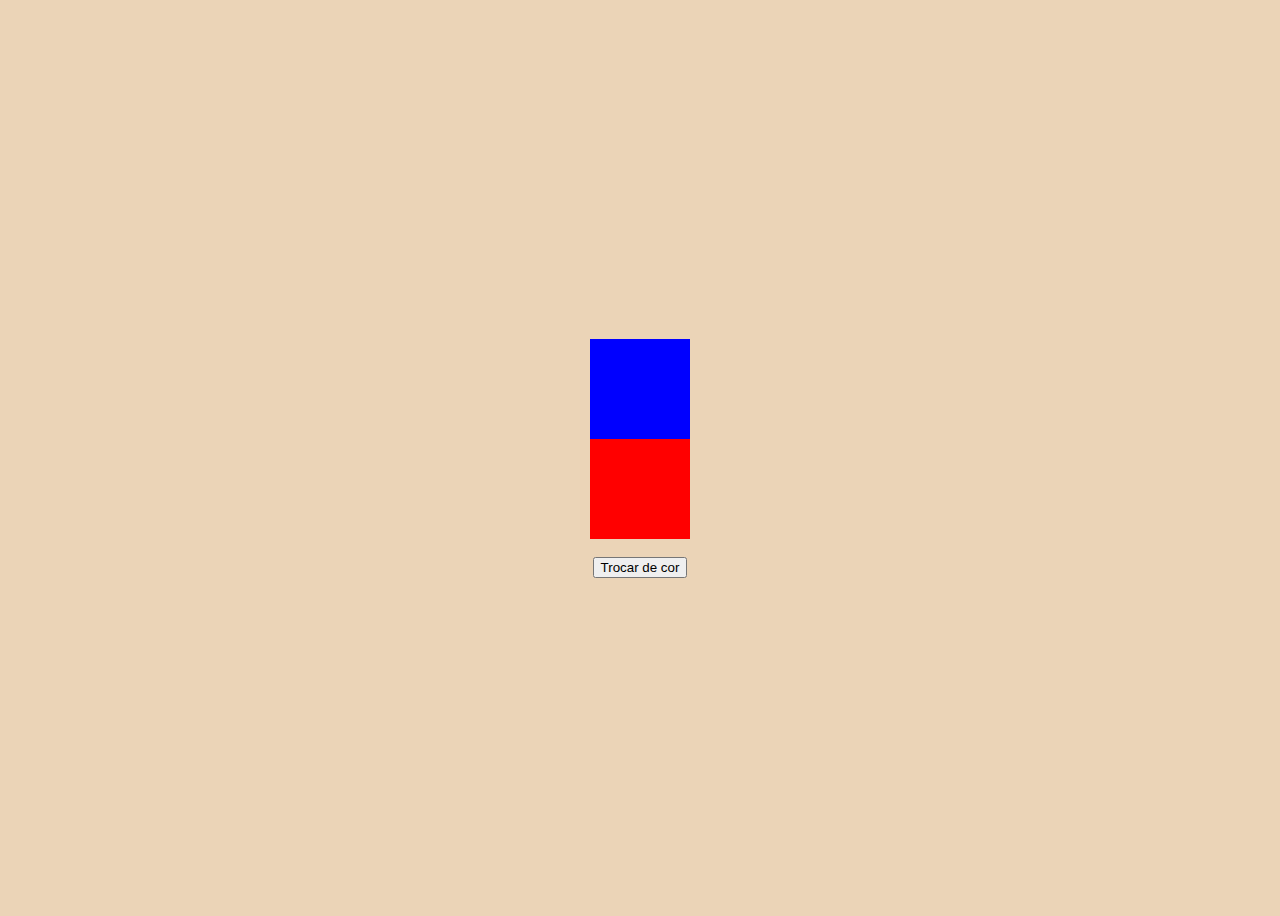
<file: src/ex1/index.html>
<!DOCTYPE html>
<html lang="en">
<head>
    <meta charset="UTF-8">
    <meta http-equiv="X-UA-Compatible" content="IE=edge">
    <meta name="viewport" content="width=device-width, initial-scale=1.0">
    <title>Alterar cor de quadrado com evento DOM</title>
    <link rel="stylesheet" href="./src/css/styele.css">
</head>
<body>

 
    <div class="quadrado1"></div>
    
    <div class="quadrado2"></div>
    <br>
    <button id="TrocarCor" onclick="trocarcor()" >Trocar de cor</button>

    <script src="./src/js/index.js"></script>
</body>
</html>
</file>
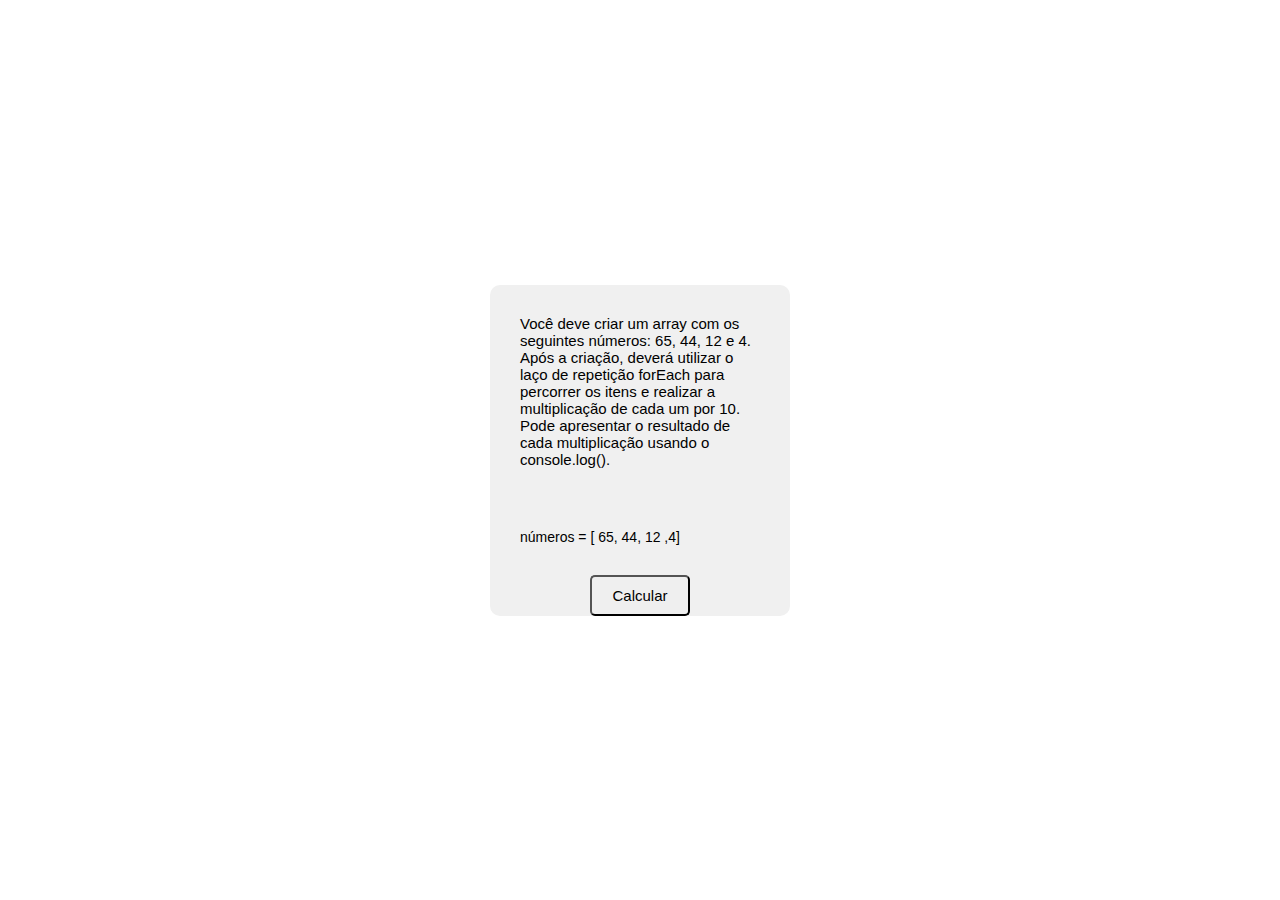
<file: src/ex2/index.html>
<!DOCTYPE html>
<html lang="en">
<head>
    <meta charset="UTF-8">
    <meta http-equiv="X-UA-Compatible" content="IE=edge">
    <meta name="viewport" content="width=device-width, initial-scale=1.0">
    <link rel="stylesheet" href="./src/css/styel.css">
    <title>array</title>
</head>
<body>
    <main class="main">
        <section>
            <p>
                Você deve criar um array com os seguintes números: 65, 44, 12 e 4. Após a criação, deverá utilizar o laço de repetição forEach para percorrer os itens e realizar a multiplicação de cada um por 10. Pode apresentar o resultado de cada multiplicação usando o console.log().
            </p>
            <p> <code> números = [ 65, 44, 12 ,4]</code></p>
            
            <button class="btn" >Calcular</button>
        </section>

        <div id="result">
            
        </div>
    </main>
</body>
<script src="./src/js/index.js"></script>
</html>
</file>
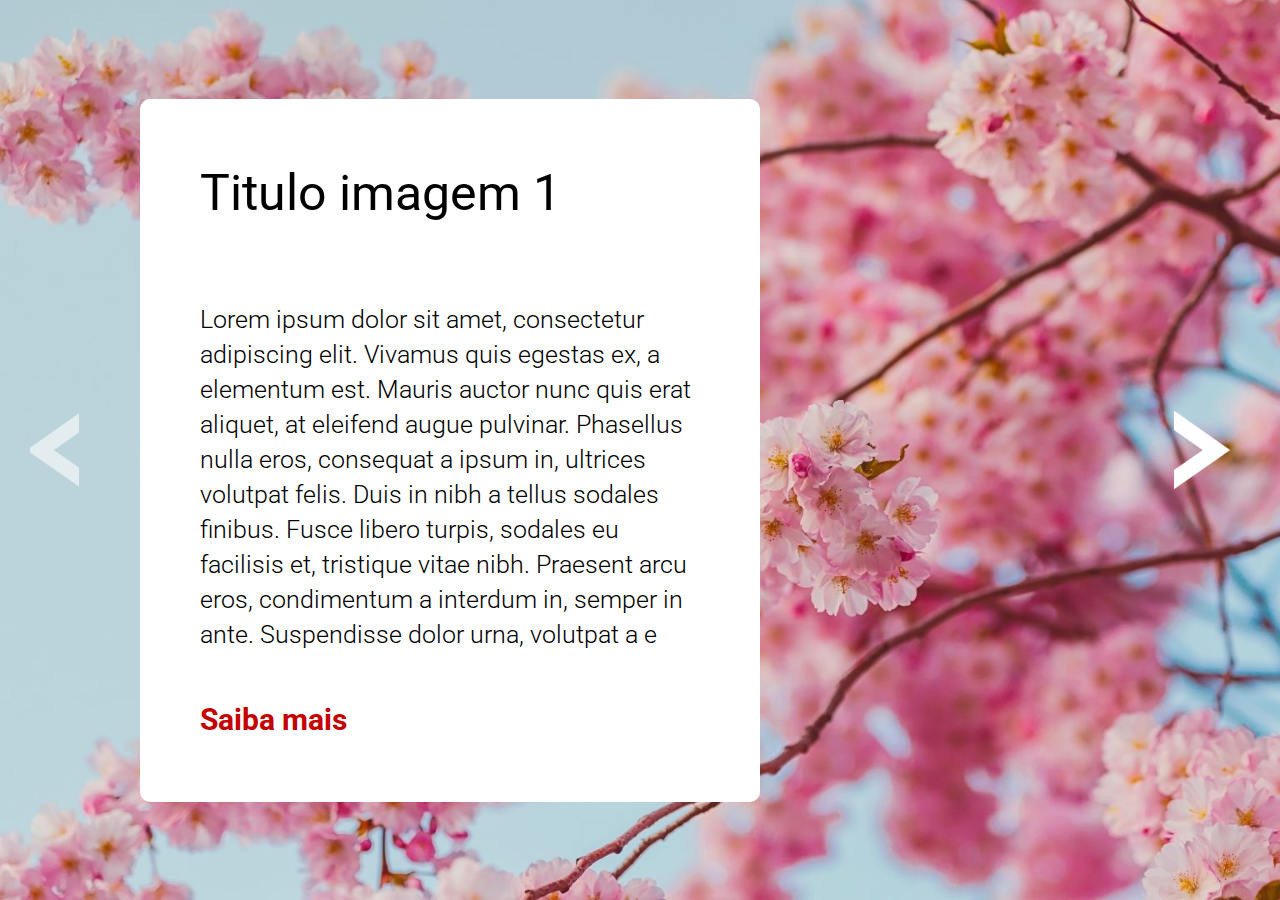
<file: src/ex5carrossel/index.html>
<!DOCTYPE html>
<html lang="en">
<head>
    <meta charset="UTF-8">
    <meta http-equiv="X-UA-Compatible" content="IE=edge">
    <meta name="viewport" content="width=device-width, initial-scale=1.0">
    <title>Document</title>

    <link rel="preconnect" href="https://fonts.googleapis.com">
    <link rel="preconnect" href="https://fonts.gstatic.com" crossorigin>
    <link href="https://fonts.googleapis.com/css2?family=Roboto:wght@300;400;700&display=swap" rel="stylesheet"> 


    <link rel="stylesheet" href="./src/css/resset.css">
    <link rel="stylesheet" href="./src/css/sacura.css">
    <link rel="stylesheet" href="./src/css/flowers.css">
    <link rel="stylesheet" href="./src/css/hills.css">
    <link rel="stylesheet" href="./src/css/ice.css">
    <link rel="stylesheet" href="./src/css/style.css">
</head>
<body>
    <!-- fazer as outras divs com display  -->
    <div class="arrows">
        <a href="#" class="opacity top left" id="laft-arrow"> <img class="img-width" src="./src/assets/seta esquerda.svg" alt=""></a>

        <a href="#" class="top rigth" id="right-arrow" ><img class="img-width" src="./src/assets/seta direita.svg" alt=""></a>

    </div>
    <div class="main background-sakura mostrar">
       <div class="box">
            <div class="text-box">
            <h2 class="title">Titulo imagem 1
            </h2>
            <p class="text">
                Lorem ipsum dolor sit amet, consectetur adipiscing elit. Vivamus quis egestas ex, a elementum est. Mauris auctor nunc quis erat aliquet, at eleifend augue pulvinar. Phasellus nulla eros, consequat a ipsum in, ultrices volutpat felis. Duis in nibh a tellus sodales finibus. Fusce libero turpis, sodales eu facilisis et, tristique vitae nibh. Praesent arcu eros, condimentum a interdum in, semper in ante. Suspendisse dolor urna, volutpat a e
            </p>
            <a href="#"class="info info-sakura">Saiba mais</a>
            </div>
        </div>
        

    </div>

    <div class="main background-flowers ">
        <div class="box">
            <div class="text-box">
             <h2 class="title">Titulo imagem 2
             </h2>
             <p class="text">
                 Lorem ipsum dolor sit amet, consectetur adipiscing elit. Vivamus quis egestas ex, a elementum est. Mauris auctor nunc quis erat aliquet, at eleifend augue pulvinar. Phasellus nulla eros, consequat a ipsum in, ultrices volutpat felis. Duis in nibh a tellus sodales finibus. Fusce libero turpis, sodales eu facilisis et, tristique vitae nibh. Praesent arcu eros, condimentum a interdum in, semper in ante. Suspendisse dolor urna, volutpat a e
             </p>
             <a href="#" class="info info-flowers">Saiba mais</a href="#">
            </div>
        </div>>
 
     </div>


    <div class="main background-hills ">
        <div class="box">
            <div class="text-box">
             <h2 class="title">Titulo imagem 3
             </h2>
             <p class="text">
                 Lorem ipsum dolor sit amet, consectetur adipiscing elit. Vivamus quis egestas ex, a elementum est. Mauris auctor nunc quis erat aliquet, at eleifend augue pulvinar. Phasellus nulla eros, consequat a ipsum in, ultrices volutpat felis. Duis in nibh a tellus sodales finibus. Fusce libero turpis, sodales eu facilisis et, tristique vitae nibh. Praesent arcu eros, condimentum a interdum in, semper in ante. Suspendisse dolor urna, volutpat a e
             </p>
             <a href="#"class="info info-hills">Saiba mais</a>
            </div>
        </div>
    </div>

    <div class="main background-ice">
            <div class="box">
                <div class="text-box">
                 <h2 class="title">Titulo imagem 4
                 </h2>
                 <p class="text">
                     Lorem ipsum dolor sit amet, consectetur adipiscing elit. Vivamus quis egestas ex, a elementum est. Mauris auctor nunc quis erat aliquet, at eleifend augue pulvinar. Phasellus nulla eros, consequat a ipsum in, ultrices volutpat felis. Duis in nibh a tellus sodales finibus. Fusce libero turpis, sodales eu facilisis et, tristique vitae nibh. Praesent arcu eros, condimentum a interdum in, semper in ante. Suspendisse dolor urna, volutpat a e
                 </p>
                 <a href="#" class="info-ice info">Saiba mais</a>
                </div>
            </div>

    </div>

    <script src="src/index.js"></script>
</body>
</html>
</file>
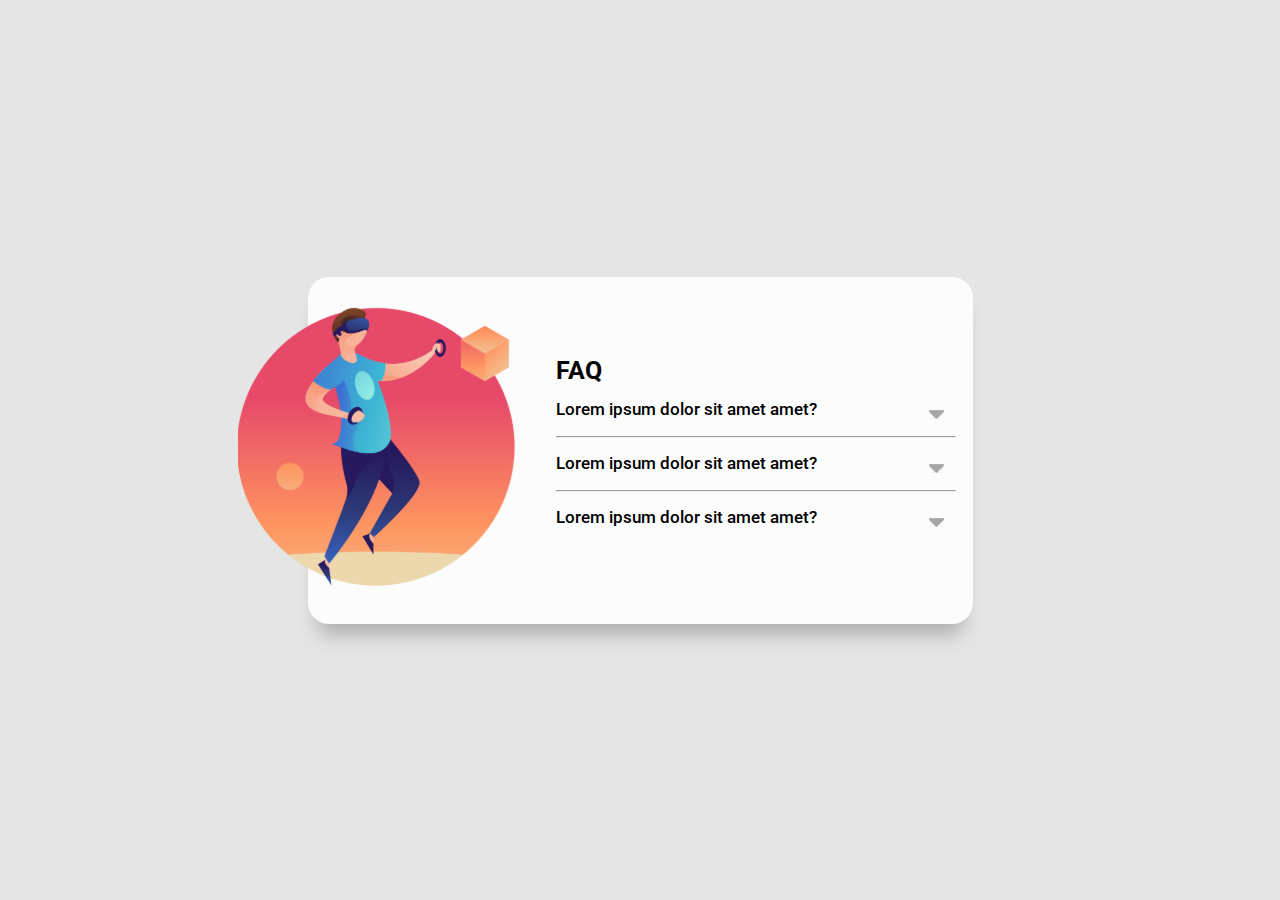
<file: src/ex6/index.html>
<!DOCTYPE html>
<html lang="en">
<head>
    <meta charset="UTF-8">
    <meta http-equiv="X-UA-Compatible" content="IE=edge">
    <meta name="viewport" content="width=device-width, initial-scale=1.0">

    <link rel="preconnect" href="https://fonts.googleapis.com">
    <link rel="preconnect" href="https://fonts.gstatic.com" crossorigin>
    <link href="https://fonts.googleapis.com/css2?family=Roboto:wght@300;500;700&display=swap" rel="stylesheet"> 

    <link rel="stylesheet" href="./src/assets/css/style.css">

    <title>Document</title>
</head>
<body>
    <main class="main">
        <figure>
            <img class="image" src="./src/assets/images/imagem.svg" alt="Homem segurando objetos tecnologicos">
        </figure>
        <aside class="text">
            <h1>FAQ</h1>
            <section class="section">
                <div class="question">
                    <h2 class="quest-title" >Lorem ipsum dolor sit  amet amet?</h2>
                    <img class="color-arrow" src="./src/assets/images/Design sem nome (5) 1.svg" alt="Seta 0 para baixo para resposta da pergunta"
                    >
                    <!-- onclick="response(0)" -->
                </div>
                <p class="acordeon hide">Lorem ipsum dolor sit amet consectetur adipisicing elit. Ab, facere temporibus! Iure laboriosam tenetur sit temporibus porro atque </p>
                <!-- falta escorrer com suavidade para baixo -->
            </section >
            <hr>
            <section class="section">
                <div class="question" 
                >
                <!-- onclick="response(1)" -->
                    <h2 class="quest-title" >Lorem ipsum dolor sit  amet amet?</h2>
                    <img class="color-arrow" src="./src/assets/images/Design sem nome (5) 1.svg" alt="Seta 1 para baixo para resposta da pergunta">
                </div>
                <p class="acordeon hide">Lorem ipsum dolor sit amet consectetur adipisicing elit. Ab, facere temporibus! Iure laboriosam tenetur sit temporibus porro atque </p>
            </section>
            <hr>
            <section class="section">
                <div class="question" 
                > 
                <!-- onclick="response(2)" -->
                    <h2 class="quest-title" >Lorem ipsum dolor sit  amet amet?</h2>          
                    <img class="color-arrow" src="./src/assets/images/Design sem nome (5) 1.svg" alt="Seta 2 para baixo para resposta da pergunta">
                </div>
                <p class="acordeon hide" >Lorem ipsum dolor sit amet consectetur adipisicing elit. Ab, facere temporibus! Iure laboriosam tenetur sit temporibus porro atque </p>
            </section>
        </aside>
    </main>

    <!-- a animação poderia ter sido feita com overflow hiden ao invez de animation poderia ter colocado apenas o transition, muito mais simples -->

    <!-- colocando a chamada manualmente com numeração, ou colocando um listner com data para as classes contendo o número da div, também é possível que entre na estrutura indicando onde irá exconder a resposta -->

    <!-- checkbox radio ou checkbox também é uma forma de usar a aplicação, talvez usando js só para aplicar a classe no elemento marcado. -->

    <script src="./src/assets/js/index.js"></script>
</body>
</html>
</file>
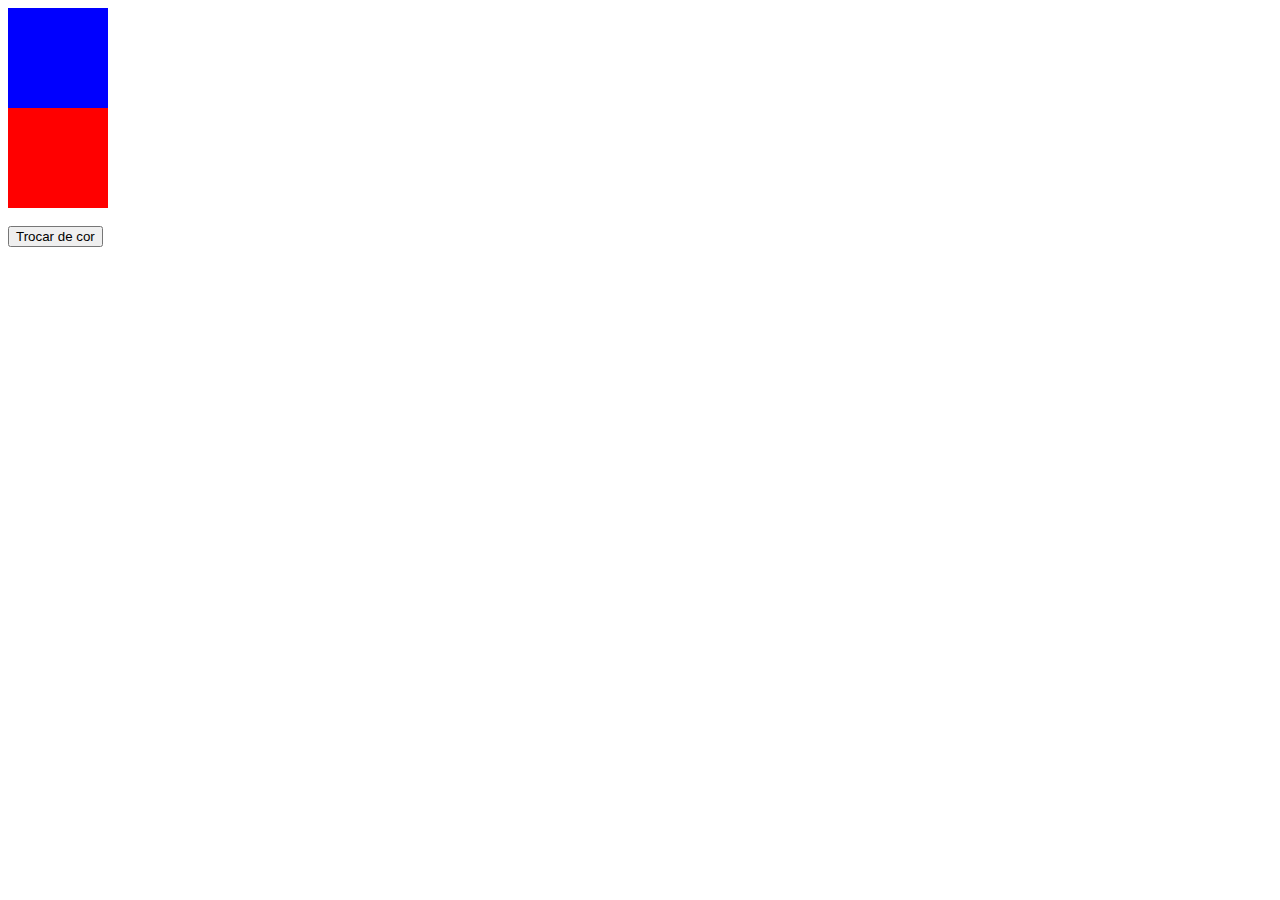
<file: src/SoluçãoPronta/index.html>
<!DOCTYPE html>
<html lang="en">
<head>
    <meta charset="UTF-8">
    <meta http-equiv="X-UA-Compatible" content="IE=edge">
    <meta name="viewport" content="width=device-width, initial-scale=1.0">
    <title>Alterar cor de quadrado com evento DOM</title>
    <link rel="stylesheet" href="./src/styele.css">

</head>
<body>

    <div class="quadrado1" id="blusao">

    </div>
    <div class="quadrado2" >

    </div>
    <br>
    <button id="btn-trocarCor">Trocar de cor</button>

    <script src="./src/index.js"></script>
</body>
</html>
</file>
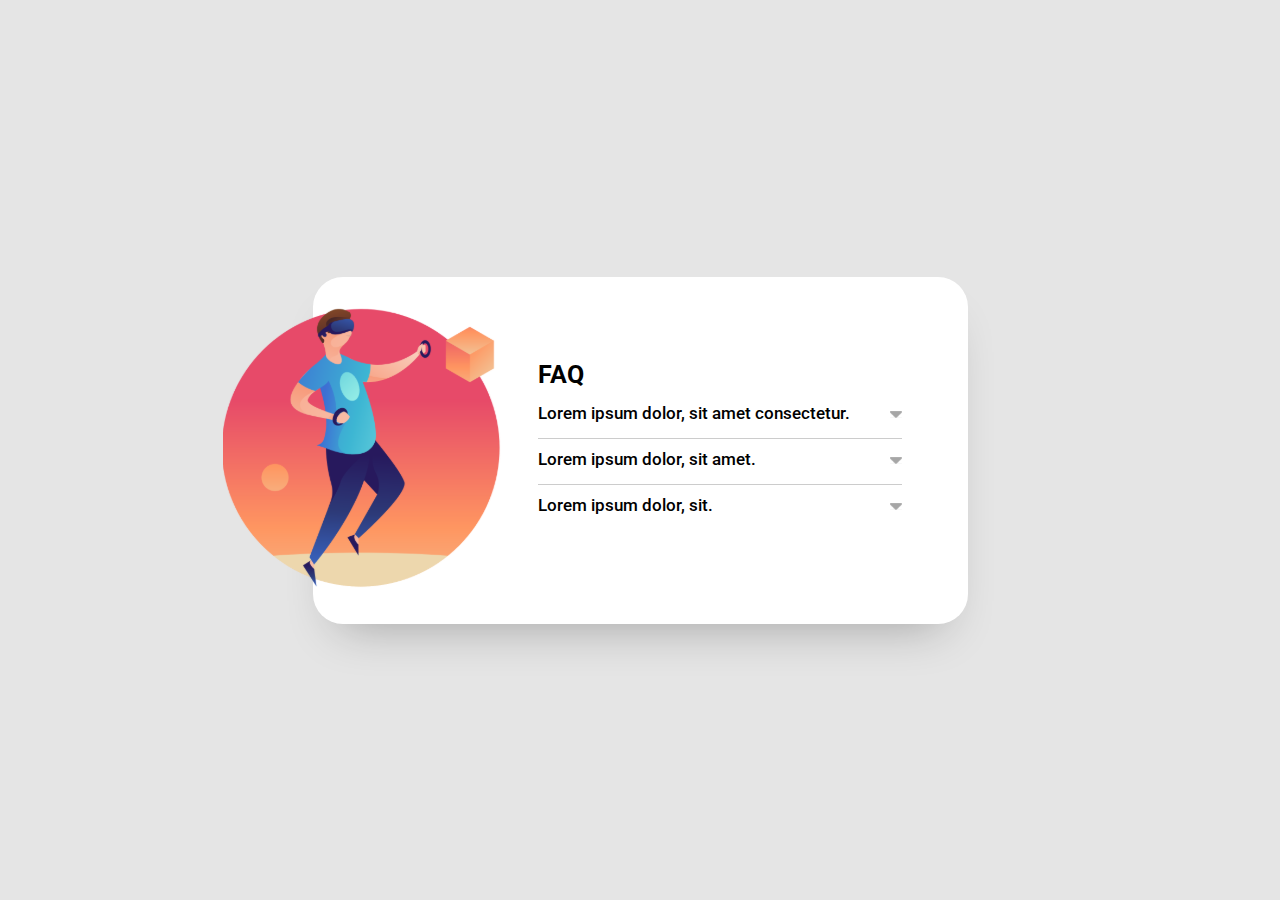
<file: src/ex6/src/assets/SoluçãoPronta/index.html>
<!DOCTYPE html>
<html lang="pt-br">
<head>
    <meta charset="UTF-8">
    <meta name="viewport" content="width=device-width, initial-scale=1.0">
    <title>Exercício 2 acordeon</title>
    <link rel="stylesheet" href="./src/css/reset.css">
    <link rel="stylesheet" href="./src/css/style.css">
</head>
<body>
    <main>
        <section class="acordeon">
            <img 
                src="./src/images/imagem.svg" 
                alt="Imagem de um homem segurando objetos tecnologicos"
                class="ilustracao"
            />

            <div class="conteudo">
                <h1>FAQ</h1>

                <ul class="items">
                    <li class="item">
                        <h2 class="pergunta">Lorem ipsum dolor, sit amet consectetur.</h2>
                        <p class="resposta"> 
                            Lorem ipsum dolor sit amet consectetur adipisicing elit. Pariatur fugiat est, voluptates assumenda dolore doloremque veritatis soluta facilis eos exercitationem nesciunt ipsum, cumque necessitatibus, dignissimos aperiam odit culpa molestias. Dolorum.
                        </p>
                    </li>
                    <li class="item">
                        <h2 class="pergunta">Lorem ipsum dolor, sit amet.</h2>
                        <p class="resposta"> 
                            Lorem ipsum dolor sit amet consectetur adipisicing elit. Pariatur fugiat est, voluptates assumenda dolore doloremque veritatis soluta facilis eos exercitationem nesciunt ipsum, cumque necessitatibus, dignissimos aperiam odit culpa molestias. Dolorum.
                        </p>
                    </li>
                    <li class="item">
                        <h2 class="pergunta">Lorem ipsum dolor, sit.</h2>
                        <p class="resposta"> 
                            Lorem ipsum dolor sit amet consectetur adipisicing elit. Pariatur fugiat est, voluptates assumenda dolore doloremque veritatis soluta facilis eos exercitationem nesciunt ipsum, cumque necessitatibus, dignissimos aperiam odit culpa molestias. Dolorum.
                        </p>
                    </li>
                </ul>
            </div>
        </section>
    </main>
</body>
    <script src="./src/js/acordeon.js"></script>
</html>
</file>
<file: src/ex1/src/css/styele.css>
.quadrado1{
    background-color: blue;
    width: 100px;
    height: 100px;
}
.quadrado2{
    background-color: red;
    width: 100px;
    height: 100px;
}
.troca{
    background-color: yellow;
}
body{
    display: flex;
    flex-direction: column;
    align-items: center;
    height: 100vh;
    justify-content: center;
    background-color: rgb(235, 212, 183);
}
</file>
<file: src/ex2/src/css/styel.css>
*{
    margin: 0;
    padding: 0;
    box-sizing: border-box;
    font-size: 62.5%;
    font-family: sans-serif;
}
.main{
    display: flex;
    height: 100vh;
    align-items: center;
    justify-content: center;
    flex-direction: column;
}
section{
    background-color: #f0f0f0;
    border-radius: 10px;
}
p{
    font-size: 1.5rem;
    padding: 3rem;
    max-width: 30rem;

}
code{
    font-size: 1.4rem;
}

.btn{
    width: 10rem;
    font-size: 1.5rem;
    padding: 1rem;
    border-radius: 5px;
    display: block;
    margin: auto;
}
#result{
    font-size: 2rem;
}
</file>
<file: src/ex5carrossel/src/css/resset.css>
*{
    font-size: 62.5%;
    margin: 0;
    padding: 0;
    text-decoration: none;
    font-family: 'Roboto', sans-serif;
}
</file>
<file: src/ex5carrossel/src/css/sacura.css>
.background-sakura{
    background-image: url(../assets/imagem.svg);
    opacity: 0;
}
.info-sakura{
    color: #C50000;
}
</file>
<file: src/ex5carrossel/src/css/flowers.css>
.background-flowers{
    background-image: url(../assets/imagem\ \(1\).svg);
    opacity: 0;
}
.info-flowers{
    color: #D9DD10;
}
</file>
<file: src/ex5carrossel/src/css/hills.css>
.background-hills{
    background-image: url(../assets/imagem\ \(2\).svg);
    opacity: 0;
}
.info-hills{ 
    color: #A63A17;
}
</file>
<file: src/ex5carrossel/src/css/ice.css>
.background-ice{
    background-image: url(../assets/imagem\ \(3\).svg);
    opacity: 0;
}
.info-ice{
    color: #10ACDD;
}
</file>
<file: src/ex5carrossel/src/css/style.css>
body{
    /* position: relative; */
    /* display: flex; */
    /* justify-content: center; */
    position: relative;
    height: 100vh;
    
}
.mostrar{
    opacity: 1;
}
.main{
    position: absolute;
    transition: 0.5s;
    min-width: 100%;
    min-height: 100%;
    max-width: 1920px;
    display: flex;
    justify-content: space-between;
    align-items: center;  
    background-repeat: no-repeat repeat;
    background-size: cover;

}
.top{
    position: absolute;
    z-index: 1;
}
.left{
    left: 30px;
}
.rigth{
right: 50px;
}
.opacity{
    opacity: 0.6;
    cursor: default;
}
.arrows{
    display: flex;
    justify-content: center;
    align-items: center;
    min-height: 100vh;
    min-width: 100vw;
    position: absolute;
    /* background-color: red; */
}
.arrows-end{
    opacity: 0.5;
}
.box{
    /* background-color: red; */
    min-width: 80%;
    margin: 0px 0px 0px 140px;
    /* height: 100vh; */
}

.text-box{
    /* position: absolute; */
    /* top: 186px; */
    /* left: 180px; */
    /* por que no figma mostra 620  */
    min-height: 700px;
    /* max-height: 75vh; */
    max-width: 62rem; 
    background-color: white;
    padding: 6.5rem 6rem;
    border-radius: 1rem;

    display: flex;
    flex-direction: column;
    gap: 5rem;
    box-sizing: border-box;
    /* era por isso */
}

.title{
    font-weight: 400;
    font-size: 5rem;
    margin-bottom: 3rem;
}
.text{
    font-size: 2.5rem;
    line-height: 3.5rem;
    font-weight: 300;

}
.info{
    font-weight: 700;
    font-size: 3rem;
}
@media(max-width: 1850px){
    body{
        background-size: auto;
    };   
}
@media(max-width: 1400px){
    .box{
        display: flex;
        justify-content: center;
        min-width: 0;
    }
}
@media(max-width: 900px){
    .box{
        margin-top: 10vh;
        /* background-color: red; */
    }
    .box-texto{
        max-height: 100%;
    }
    .text-box{
        max-width: 500px;
        margin-left: -150px;
    }
    .main{
        justify-content: center;
    }
}
@media(max-width: 768px){
    .text-box{
        padding: 2.5rem 2rem;
        max-width: 300px;
        
    }
    .text{
        font-size: 1.5rem;
    }
    .text-box a{
        font-size: 2rem;
    }
    .text-box .title{
        font-size: 3.4rem;
    }
   
}
@media(max-width: 450px){
    .img-width{
        width: 30px;
        background-color: rgba(0, 0, 0, 0.6);
        border-radius: 30%;
    
    }
    .img-left{
        float: left;
    }
    .arrows{
        align-items: start;
    }
}
</file>
<file: src/ex6/src/assets/css/style.css>
*{
    font-size: 62.5%;
    margin: 0;
    padding: 0;
    box-sizing: border-box;
    font-family: 'Roboto', sans-serif;
}
body{
    display: flex;
    height: 100vh;
    justify-content: center;
    align-items: center;
    background-color: #E5E5E5
}
.main{
    /* position: relative; */
    background-color: #FCFCFC;
    max-width: 66.5rem;
    min-width: 66.5rem;
    min-height: 34.7rem;
    border-radius: 2.1rem;
    box-shadow: 0px 2rem 2rem -1rem rgba(0, 0, 0, 0.25);

    display: flex;
    justify-content: space-between;
    align-items: center;

    padding: 1.7rem 2rem;
}
.image{
    /* position: absolute; */
    /* left: -50px; */
    margin: 0 4rem 0 -9rem;
    width: 27.8rem;
    height: 29.3rem;

}
.text{
    padding: 0 3.7rem 0 0;
}
h1{
    font-weight: 700;
    font-size: 2.5rem;
    margin-bottom: 1.4rem;
}
hr{
    margin: 0 0 1.5rem 0;
}
.question{
    display: flex;
    justify-content: space-between;
    align-items: center;
    padding: 0 1.2rem 0 0;
    min-width: 400px;
    /* background-color: red; */
}
.quest-title{
    font-size: 1.7rem;
    font-weight: 500;
    line-height: 2rem;
    margin: 0 4rem 1rem 0;
}
.show{
    font-weight: 300;
    font-size: 1.5rem;
    padding: 0 8rem 0 0;

    margin: 0rem 0 0 0 ;
    animation-name: open;
    animation-duration: 1.2s;
    margin-bottom: 1rem;
    
}

.hide{
    opacity: 0;
    animation-name: close;
    animation-duration: 1s;
    /* display: none; */

}

@keyframes open {
    from{ 
        margin-top: -40px;
        opacity: 0;
    }
    to{
        margin-top: 0;
        opacity: 1;
    }
}

@keyframes close {
    from{ 
        margin-top: 5rem;
    }
    to{
        margin-top: 0rem;
    }
}

@media (max-width: 768px){
    body{
        padding: 3rem;
    }
    .main{
        flex-wrap: wrap;
        align-items: center;
        justify-content: center;
        min-width: auto;
        gap: 2rem;
    }
    .question{
        min-width: auto;
        max-width: 30rem;
        margin: auto;
    }
    .image{
        margin: 0;
    }
    .text{ 
        max-width: 30rem;
        padding: 0;
    }
    h1{
        text-align: center;
    }
    .show{ 
        padding: 0;
    }
}
</file>
<file: src/SoluçãoPronta/src/styele.css>
.amarelo{
            background-color: yellow;
            width: 100px;
            height: 100px;
        }
        .quadrado1{
            background-color: blue;
            width: 100px;
            height: 100px;
        }
        .quadrado2{
            background-color: red;
            width: 100px;
            height: 100px;
        }
</file>
<file: src/ex6/src/assets/SoluçãoPronta/src/css/style.css>
@import url('https://fonts.googleapis.com/css2?family=Roboto:wght@100;300&display=swap');

:root{
    --roboto : 'Roboto', sans-serif;
}

body{
    font-family: var(--roboto);
}
html{
    background-color: #E5E5E5;
}

main{
    display: flex;
    align-items: center;
    justify-content: center;
    min-height: 100vh;
}

.acordeon{
    width: 655px;
    min-height: 347px;
    box-shadow: 0 26px 49px -25px rgba(0, 0, 0, .3);
    background-color: #fff;
    display: flex;
    align-items: center;
    border-radius: 30px;
    position: relative;
}

.acordeon .ilustracao{
    position: absolute;
    left: -90px;
}
.acordeon .conteudo{
    width: 90%;
    padding-left: 225px;
}
.acordeon .conteudo h1{
    font-size: 25px;
    font-weight:  700;
    margin-bottom: 14px;
}
.acordeon .items{
    list-style-type: none;
}
.acordeon .items .item{
    cursor: pointer;
    background-image: url(../images/Design\ sem\ nome\ \(5\)\ 1.svg);
    background-repeat: no-repeat;
    background-position: top 8px right 0;
    background-size: 12px;
    border-bottom: 1px solid #ccc;
    margin: 10px 0 ;
}

.acordeon .items .item:last-child{
    border-bottom: none;
}

.acordeon .items .item .pergunta {
    padding-bottom: 15px;
    transition: 0.2s ease;
    font-size: 17px;
    width: 90%;
    font-weight: 500;
}
.item .pergunta:hover{
    color: #f47c57;
}
.resposta{
    display: none;
    padding-bottom: 15px;
    font-size: 15px;
    font-weight: 300;
}

/*  Estilos de item de acordeon ATIVO */
/* Sempre defina alterações de layout com css para aplicar a classe depois, após montar a lógica de aplicação de classe parta para o css. */
.acordeon .items .item.ativo h2{
    font-weight: 700;
    font-size: 17px;
}
.acordeon .items .item.ativo .resposta{
    display: block;
}
.acordeon .items .item.ativo {
    background-image: url(../images/seta\ aberta.png);
}
</file>
